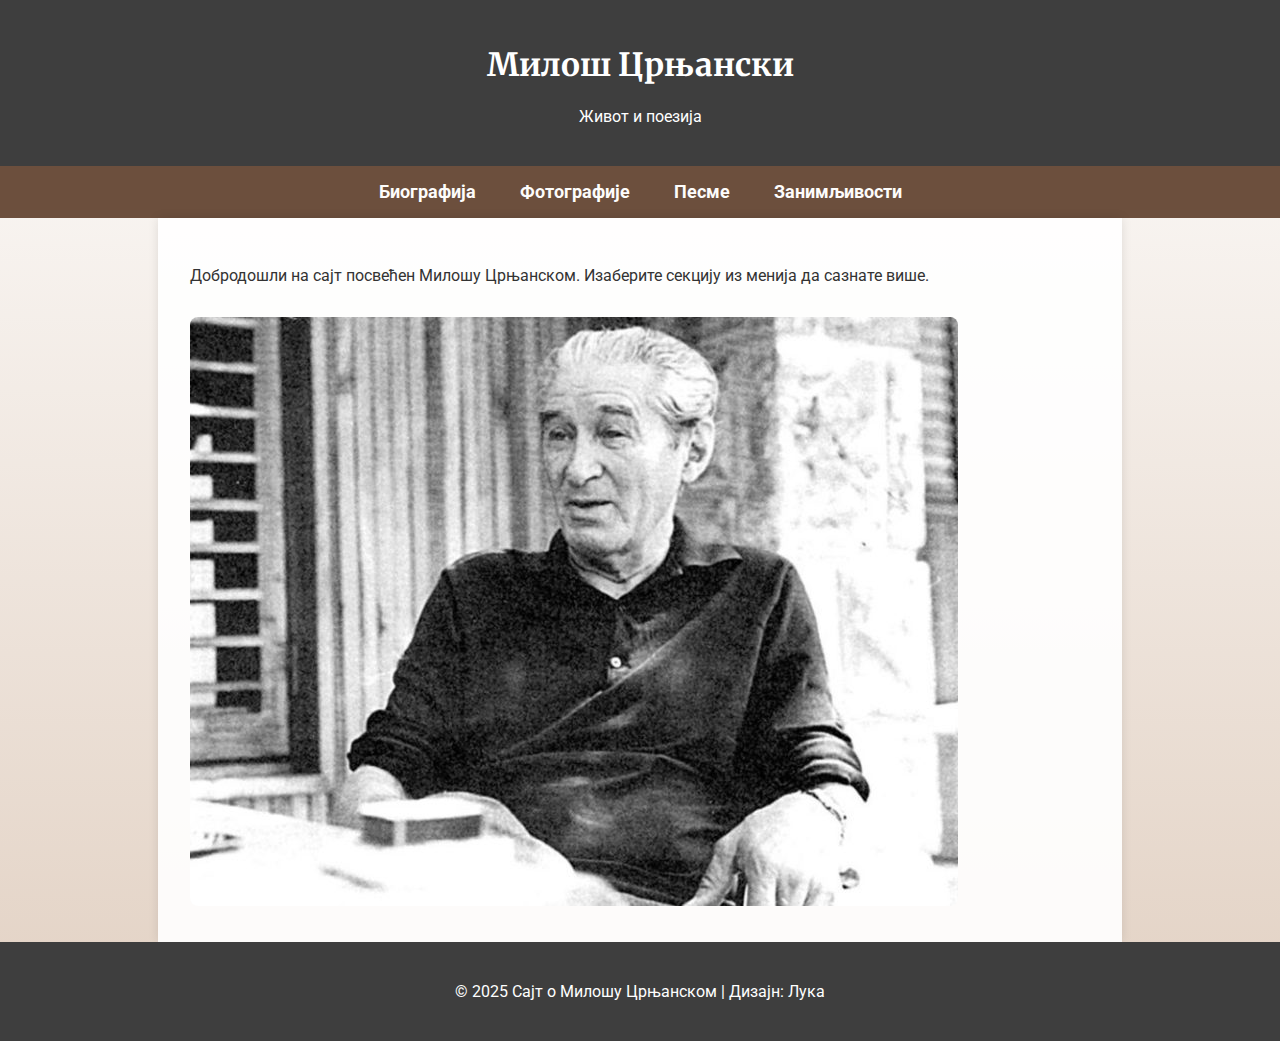
<file: index.html>
<!DOCTYPE html>
<html lang="sr">
<head>
  <meta charset="UTF-8">
  <title>Милош Црњански</title>
  <link rel="stylesheet" href="stil.css">
</head>
<body>
  <header>
    <h1>Милош Црњански</h1>
    <p>Живот и поезија</p>
  </header>

  <nav>
    <a href="biografija.html">Биографија</a>
    <a href="fotografije.html">Фотографије</a>
    <a href="pesme.html">Песме</a>
    <a href="zanimljivosti.html">Занимљивости</a>
  </nav>

  <main>
    <p>Добродошли на сајт посвећен Милошу Црњанском. Изаберите секцију из менија да сазнате више.</p>
    <img src="milos mator.jpg" alt="Милош Црњански">
  </main>

  <footer>
    <p>&copy; 2025 Сајт о Милошу Црњанском | Дизајн: Лука</p>
  </footer>
  <link rel="stylesheet" href="stil.css">
</body>
</html>
</file>
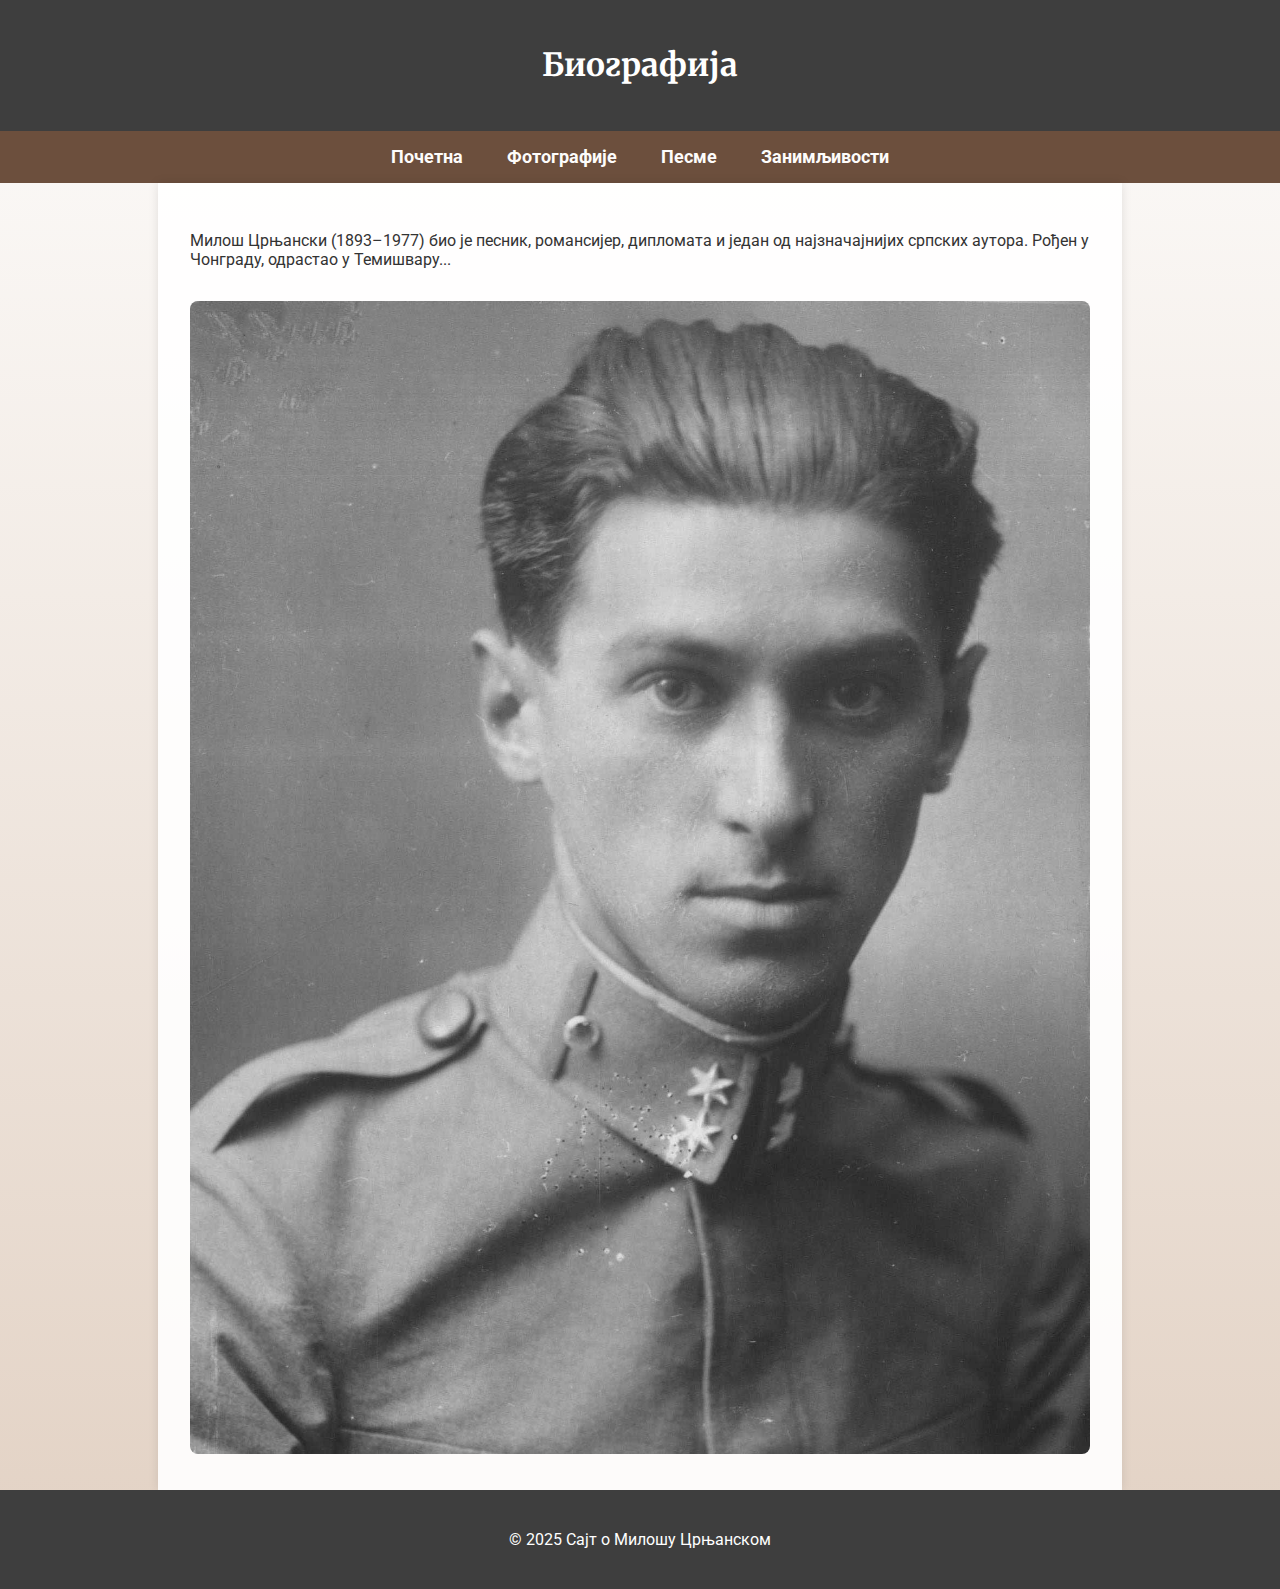
<file: biografija.html>
<!DOCTYPE html>
<html lang="sr">
<head>
  <meta charset="UTF-8">
  <title>Биографија</title>
  <link rel="stylesheet" href="stil.css">
</head>
<body>
  <header>
    <h1>Биографија</h1>
  </header>

  <nav>
    <a href="index.html">Почетна</a>
    <a href="fotografije.html">Фотографије</a>
    <a href="pesme.html">Песме</a>
    <a href="zanimljivosti.html">Занимљивости</a>
  </nav>

  <main>
    <p>Милош Црњански (1893–1977) био је песник, романсијер, дипломата и један од најзначајнијих српских аутора. Рођен у Чонграду, одрастао у Темишвару...</p>
    <img src="slike.crnjanski2.jpg" alt="Црњански у младости">
  </main>

  <footer>
    <p>&copy; 2025 Сајт о Милошу Црњанском</p>
  </footer>
</body>
</html>
</file>
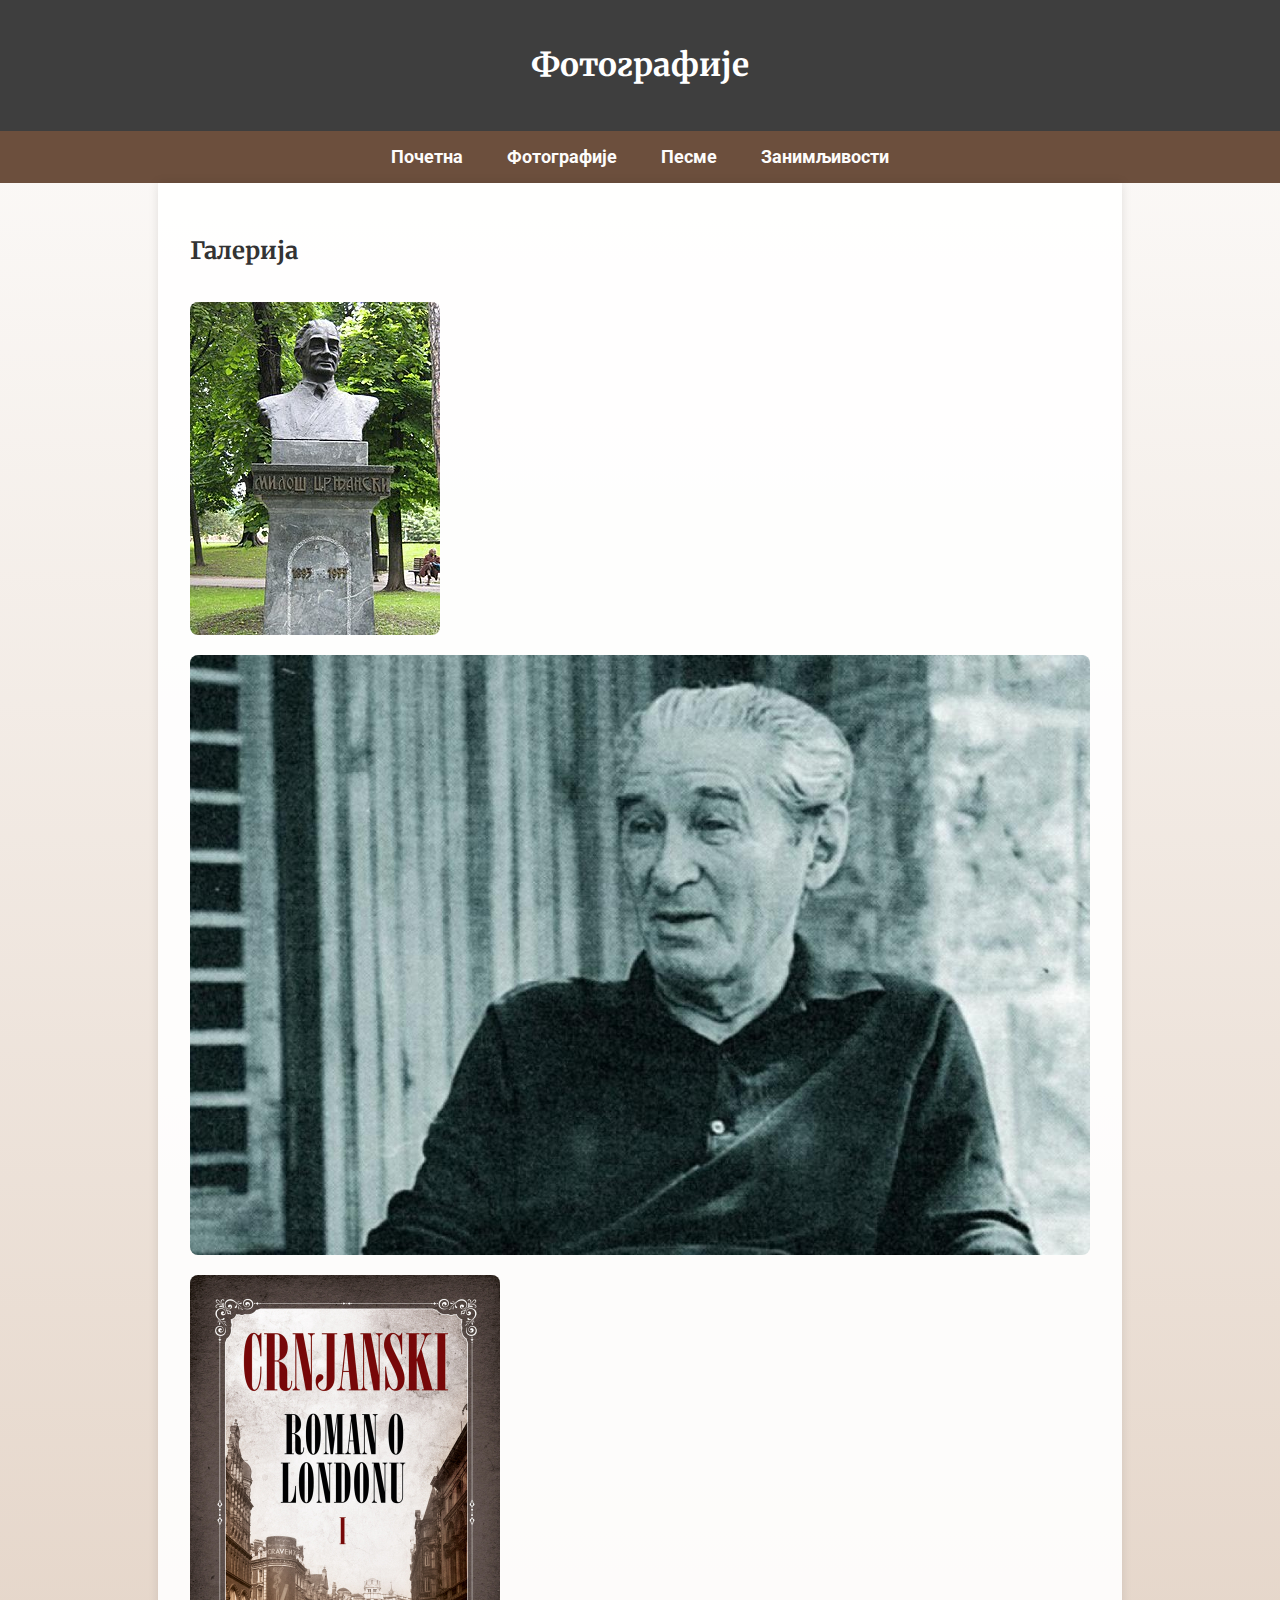
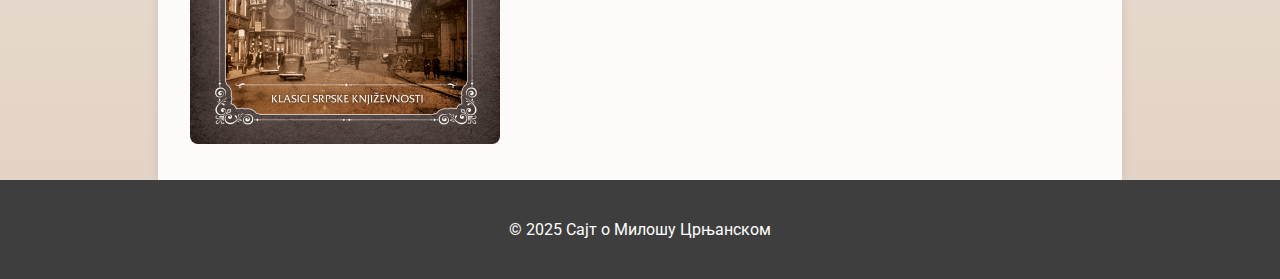
<file: fotografije.html>
<!DOCTYPE html>
<html lang="sr">
<head>
  <meta charset="UTF-8">
  <title>Фотографије</title>
  <link rel="stylesheet" href="stil.css">
</head>
<body>
  <header>
    <h1>Фотографије</h1>
  </header>

  <nav>
    <a href="index.html">Почетна</a>
    <a href="fotografije.html">Фотографије</a>
    <a href="pesme.html">Песме</a>
    <a href="zanimljivosti.html">Занимљивости</a>
  </nav>

  <main>
    <section id="galerija">
  <h2>Галерија</h2>
  <div class="galerija-grid">
    <img src="slike.crnjanski1.jpg" alt="Црњански 1">
    <img src="slike.crnjanski3.jpg" alt="Црњански 2">
    <img src="slike.crnjanski4.jpg" alt="Црњански 3">
  </div>
</section>
  </main>

  <footer>
    <p>&copy; 2025 Сајт о Милошу Црњанском</p>
  </footer>

</body>
</html>
</file>
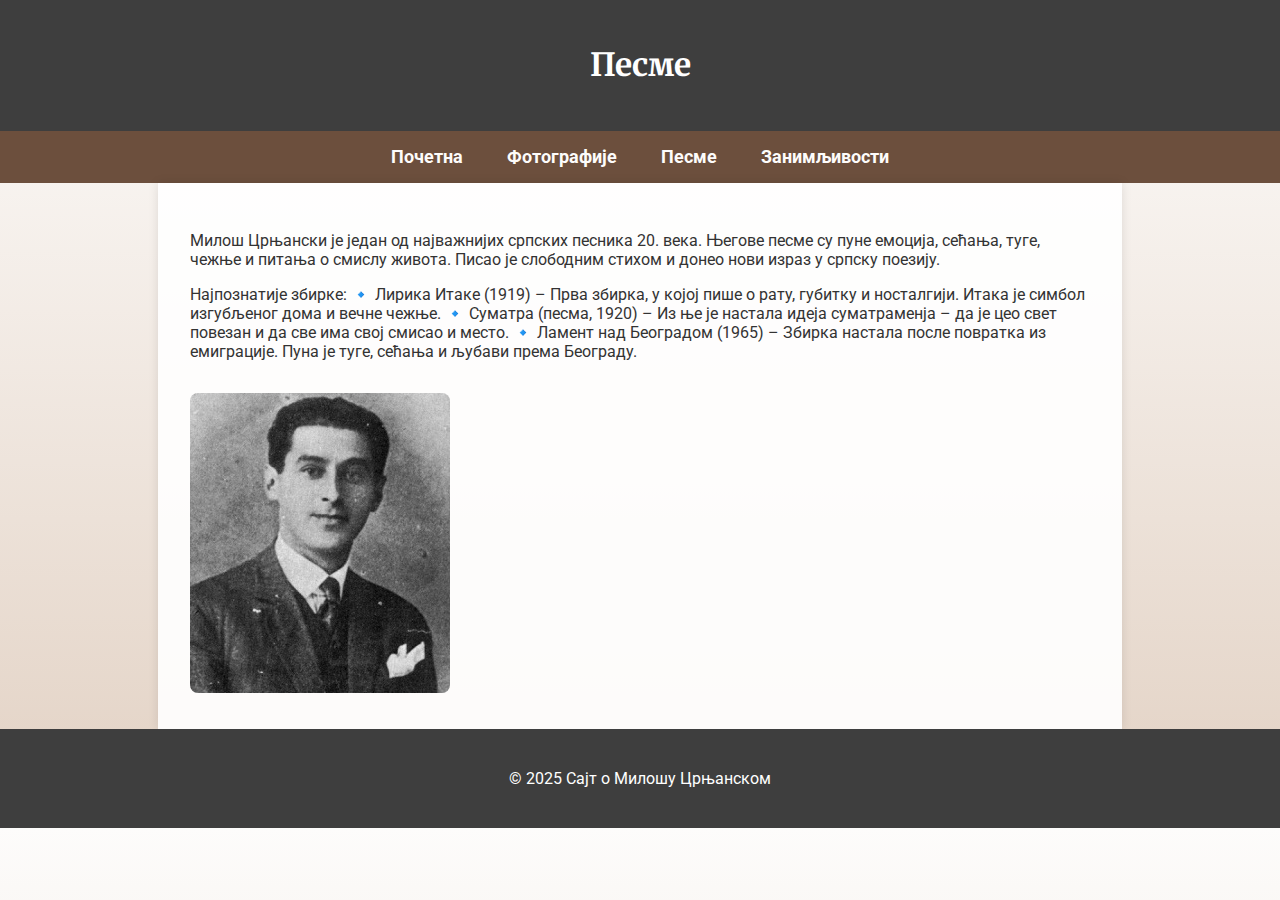
<file: pesme.html>
<!DOCTYPE html>
<html lang="sr">
<head>
  <meta charset="UTF-8">
  <title>Биографија</title>
  <link rel="stylesheet" href="stil.css">
</head>
<body>
  <header>
    <h1>Песме</h1>
  </header>

  <nav>
    <a href="index.html">Почетна</a>
    <a href="fotografije.html">Фотографије</a>
    <a href="pesme.html">Песме</a>
    <a href="zanimljivosti.html">Занимљивости</a>
  </nav>

  <main>
    <p>Милош Црњански је један од најважнијих српских песника 20. века. Његове песме су пуне емоција, сећања, туге, чежње и питања о смислу живота. Писао је слободним стихом и донео нови израз у српску поезију.</p>
<p>Најпознатије збирке:
🔹 Лирика Итаке (1919) – Прва збирка, у којој пише о рату, губитку и носталгији. Итака је симбол изгубљеног дома и вечне чежње.
🔹 Суматра (песма, 1920) – Из ње је настала идеја суматраменја – да је цео свет повезан и да све има свој смисао и место.
🔹 Ламент над Београдом (1965) – Збирка настала после повратка из емиграције. Пуна је туге, сећања и љубави према Београду.
</p>

    <img src="milosmladi.jpg" alt="Црњански у младости">
  </main>

  <footer>
    <p>&copy; 2025 Сајт о Милошу Црњанском</p>
  </footer>
</body>
</html>
</file>
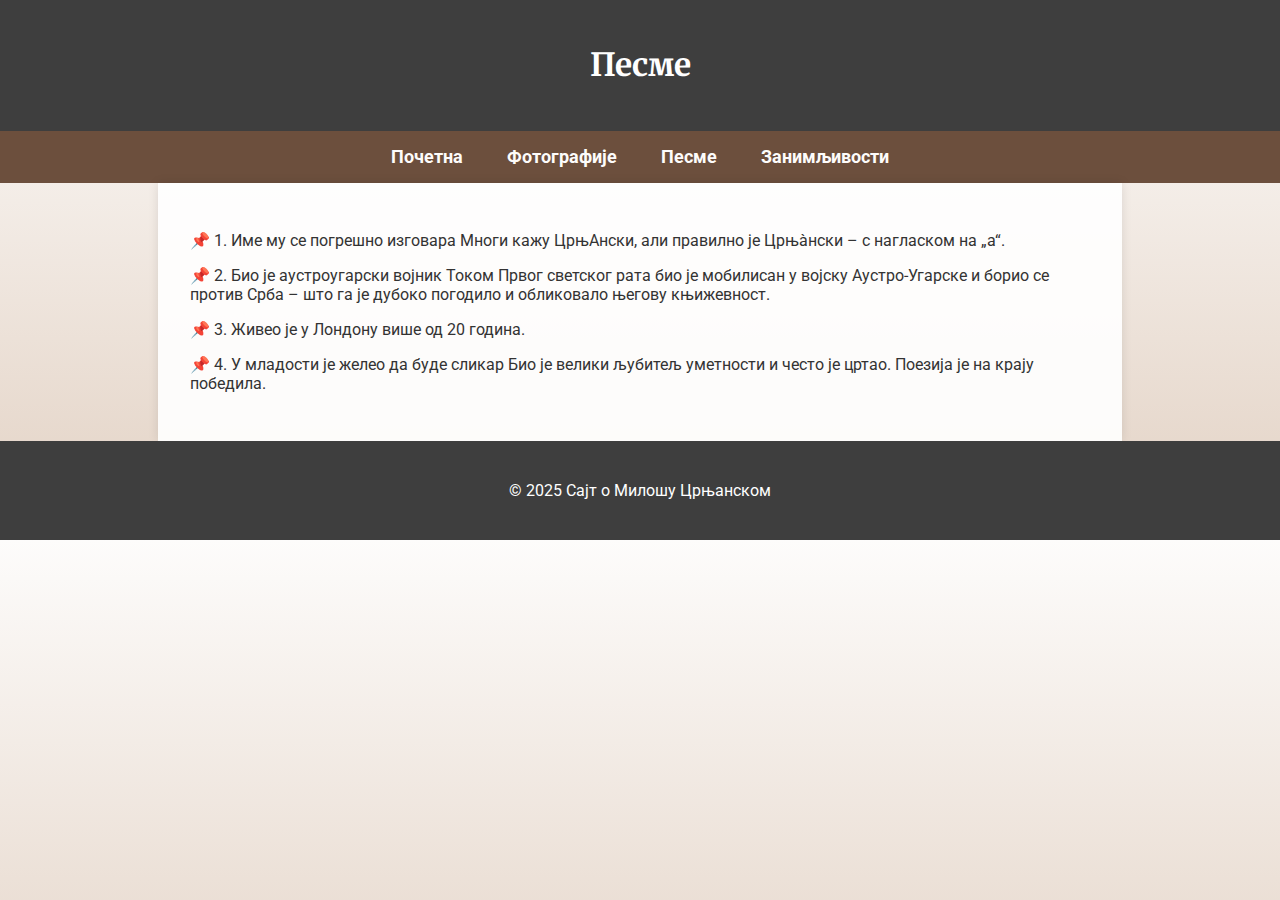
<file: zanimljivosti.html>
<!DOCTYPE html>
<html lang="sr">
<head>
  <meta charset="UTF-8">
  <title>Биографија</title>
  <link rel="stylesheet" href="stil.css">
</head>
<body>
  <header>
    <h1>Песме</h1>
  </header>

  <nav>
    <a href="index.html">Почетна</a>
    <a href="fotografije.html">Фотографије</a>
    <a href="pesme.html">Песме</a>
    <a href="zanimljivosti.html">Занимљивости</a>
  </nav>

  <main>
    <p>📌 1. Име му се погрешно изговара
Многи кажу ЦрњАнски, али правилно је Црњàнски – с нагласком на „а“.</p>
<p>📌 2. Био је аустроугарски војник
Током Првог светског рата био је мобилисан у војску Аустро-Угарске и борио се против Срба – што га је дубоко погодило и обликовало његову књижевност.</p>
<p>📌 3. Живео је у Лондону више од 20 година.</p>
<p>📌 4. У младости је желео да буде сликар
Био је велики љубитељ уметности и често је цртао. Поезија је на крају победила.</p>







    
  </main>

  <footer>
    <p>&copy; 2025 Сајт о Милошу Црњанском</p>
  </footer>
</body>
</html>
</file>
<file: stil.css>
@import url('https://fonts.googleapis.com/css2?family=Merriweather:wght@300;700&family=Roboto&display=swap');

body {
  font-family: 'Roboto', sans-serif;
  background: linear-gradient(to bottom, #fdfcfb, #e2d1c3);
  margin: 0;
  padding: 0;
  color: #333;
}

header, footer {
  background-color: #3e3e3e;
  color: white;
  text-align: center;
  padding: 1.5em;
}

nav {
  background-color: #6c4f3d;
  text-align: center;
  padding: 1em;
}

nav a {
  color: #fdfcfb;
  margin: 0 20px;
  text-decoration: none;
  font-weight: bold;
  font-size: 1.1em;
}

nav a:hover {
  text-decoration: underline;
}

main {
  padding: 2em;
  max-width: 900px;
  margin: auto;
  background-color: rgba(255, 255, 255, 0.9);
  box-shadow: 0 0 10px rgba(0,0,0,0.1);
}

h1, h2 {
  font-family: 'Merriweather', serif;
}

img {
  max-width: 100%;
  height: auto;
  border-radius: 8px;
  margin-top: 1em;
}

blockquote {
  font-style: italic;
  background-color: #f0eae2;
  padding: 1em;
  border-left: 5px solid #6c4f3d;
  margin: 1.5em 0;
}
</file>
